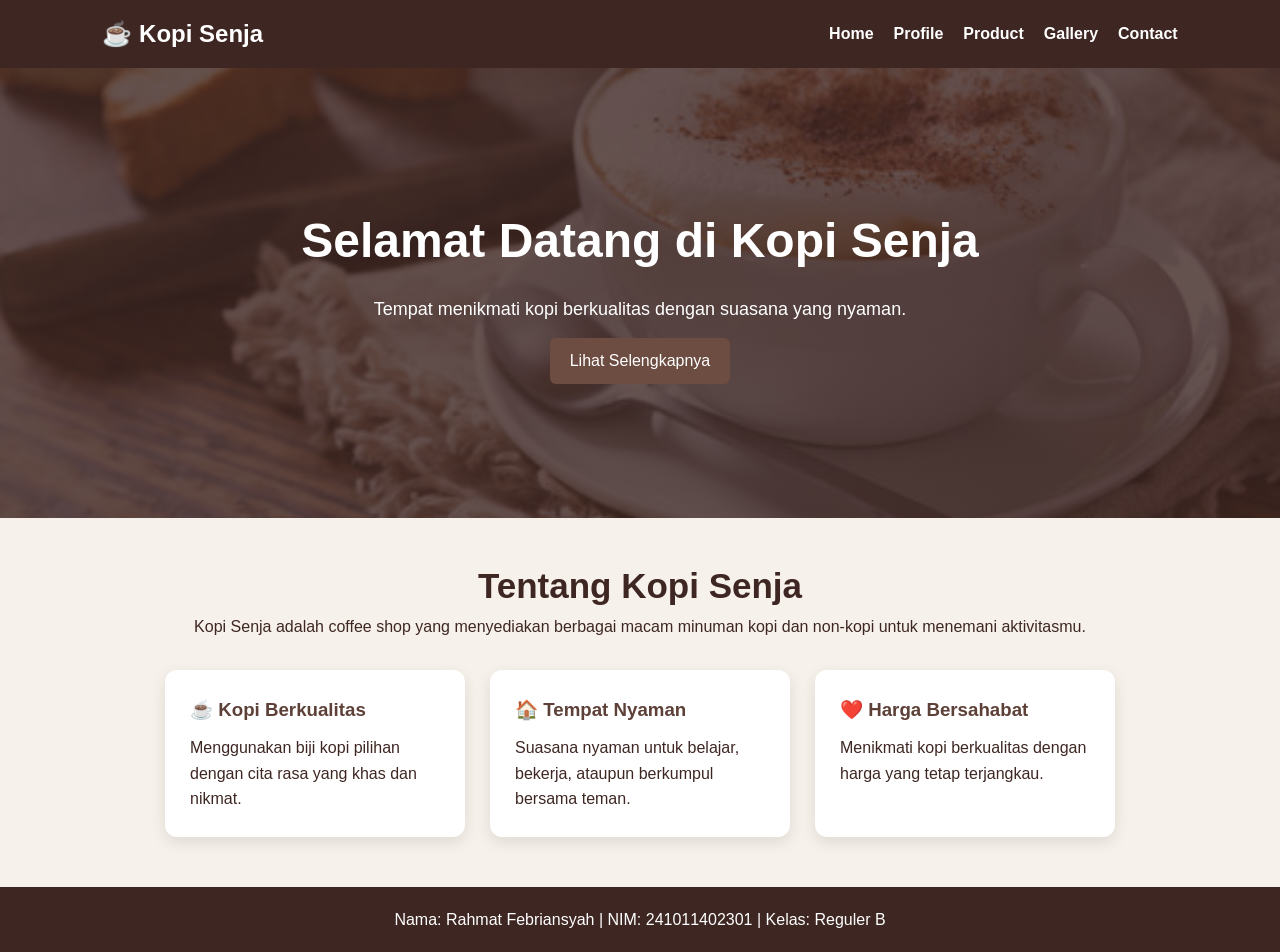
<file: index.html>
<!DOCTYPE html>
<html lang="id">
<head>
    <meta charset="UTF-8">
    <meta name="viewport" content="width=device-width, initial-scale=1.0">

    <title>Home - Kopi Senja</title>

    <link rel="stylesheet" href="style.css">
</head>

<body>

<nav class="navbar">

    <div class="logo">☕ Kopi Senja</div>

    <ul>
        <li><a href="index.html">Home</a></li>
        <li><a href="profile.html">Profile</a></li>
        <li><a href="product.html">Product</a></li>
        <li><a href="gallery.html">Gallery</a></li>
        <li><a href="contact.html">Contact</a></li>
    </ul>

</nav>


<section class="hero">

    <div>

        <h1>Selamat Datang di Kopi Senja</h1>

        <p>
            Tempat menikmati kopi berkualitas dengan suasana yang nyaman.
        </p>

        <a href="#about" class="btn">Lihat Selengkapnya</a>

    </div>

</section>


<section id="about" class="container">

    <div class="title">

        <h1>Tentang Kopi Senja</h1>

        <p>
            Kopi Senja adalah coffee shop yang menyediakan berbagai
            macam minuman kopi dan non-kopi untuk menemani aktivitasmu.
        </p>

    </div>


    <div class="cards">

        <div class="card">

            <h3>☕ Kopi Berkualitas</h3>

            <p>
                Menggunakan biji kopi pilihan dengan cita rasa yang
                khas dan nikmat.
            </p>

        </div>


        <div class="card">

            <h3>🏠 Tempat Nyaman</h3>

            <p>
                Suasana nyaman untuk belajar, bekerja, ataupun
                berkumpul bersama teman.
            </p>

        </div>


        <div class="card">

            <h3>❤️ Harga Bersahabat</h3>

            <p>
                Menikmati kopi berkualitas dengan harga yang
                tetap terjangkau.
            </p>

        </div>

    </div>

</section>


<footer>

    <p>
        Nama: Rahmat Febriansyah |
        NIM: 241011402301 |
        Kelas: Reguler B
    </p>

</footer>

</body>
</html>
</file>
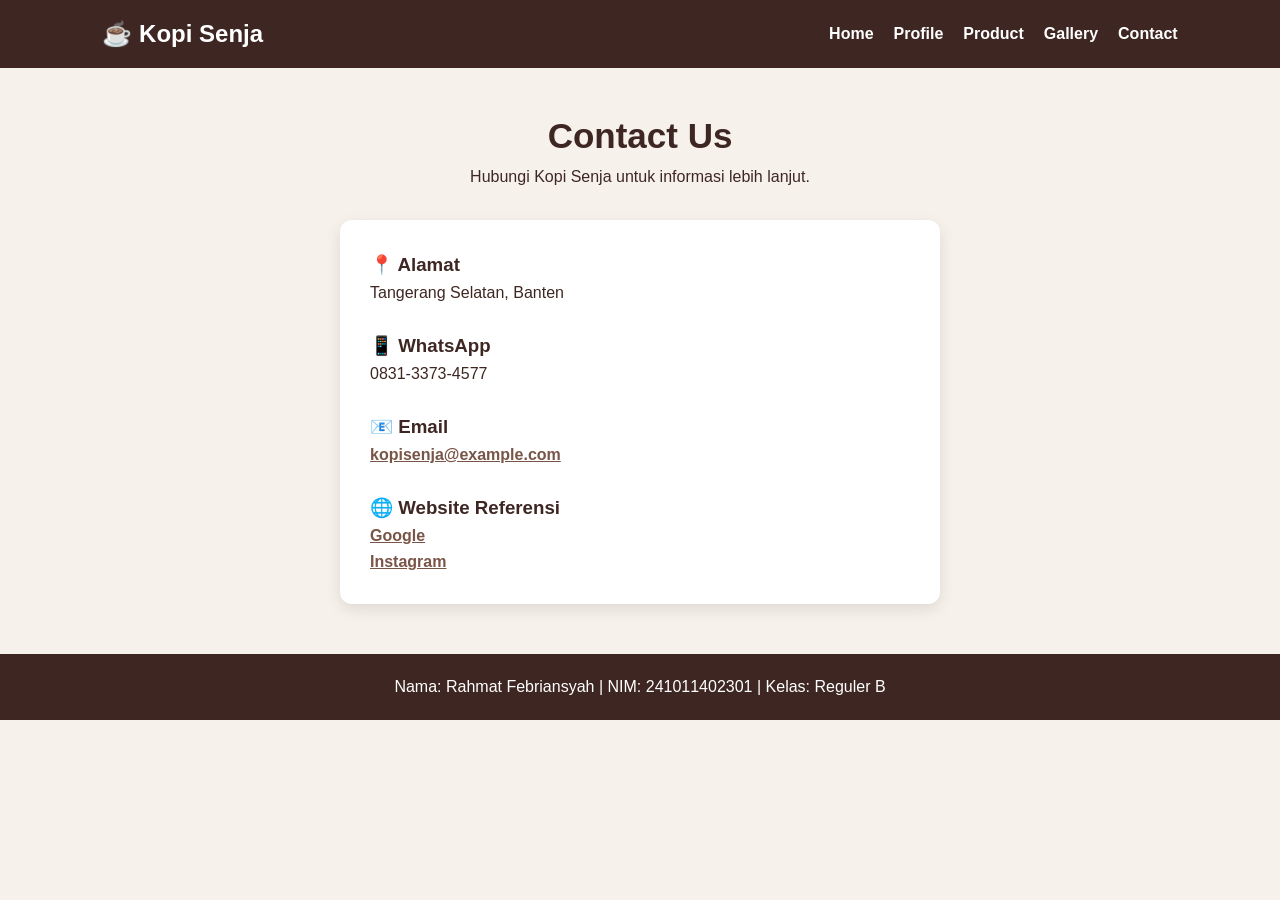
<file: contact.html>
<!DOCTYPE html>
<html lang="id">
<head>

    <meta charset="UTF-8">
    <meta name="viewport" content="width=device-width, initial-scale=1.0">

    <title>Contact - Kopi Senja</title>

    <link rel="stylesheet" href="style.css">

</head>

<body>


<nav class="navbar">

    <div class="logo">☕ Kopi Senja</div>

    <ul>
        <li><a href="index.html">Home</a></li>
        <li><a href="profile.html">Profile</a></li>
        <li><a href="product.html">Product</a></li>
        <li><a href="gallery.html">Gallery</a></li>
        <li><a href="contact.html">Contact</a></li>
    </ul>

</nav>


<section class="container">

    <div class="title">

        <h1>Contact Us</h1>

        <p>Hubungi Kopi Senja untuk informasi lebih lanjut.</p>

    </div>


    <div class="contact-box">

        <h3>📍 Alamat</h3>

        <p>
            Tangerang Selatan, Banten
        </p>

        <br>


        <h3>📱 WhatsApp</h3>

        <p>
            0831-3373-4577
        </p>

        <br>


        <h3>📧 Email</h3>

        <p>
            <a href="mailto:kopisenja@example.com">
                kopisenja@example.com
            </a>
        </p>

        <br>


        <h3>🌐 Website Referensi</h3>

        <p>

            <a
                href="https://www.google.com"
                target="_blank"
            >
                Google
            </a>

        </p>

        <p>

            <a
                href="https://www.instagram.com/rhmtfeb"
                target="_blank"
            >
                Instagram
            </a>

        </p>


    </div>

</section>


<footer>

    <p>
        Nama: Rahmat Febriansyah |
        NIM: 241011402301 |
        Kelas: Reguler B
    </p>

</footer>


</body>
</html>
</file>
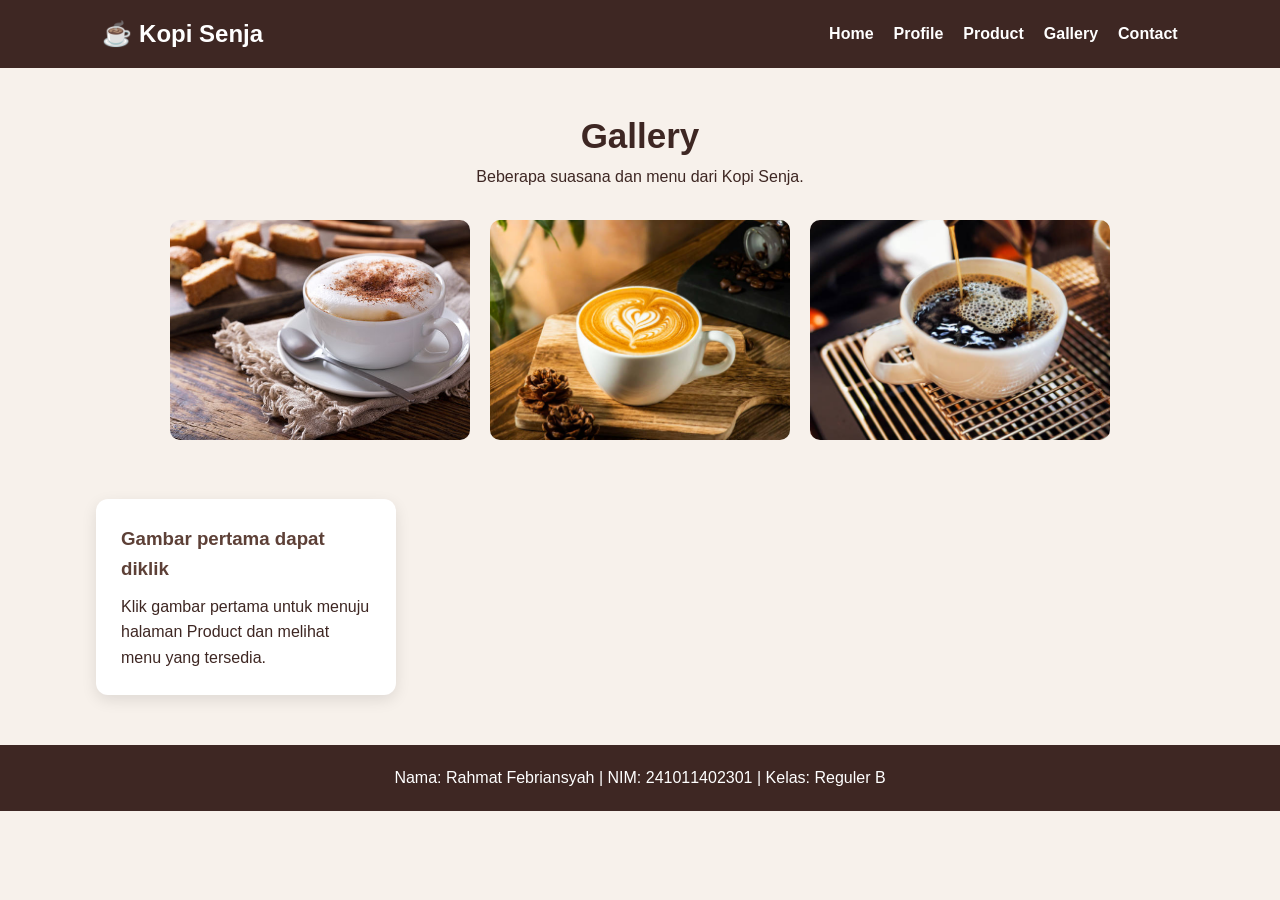
<file: gallery.html>
<!DOCTYPE html>
<html lang="id">
<head>

    <meta charset="UTF-8">
    <meta name="viewport" content="width=device-width, initial-scale=1.0">

    <title>Gallery - Kopi Senja</title>

    <link rel="stylesheet" href="style.css">

</head>

<body>


<nav class="navbar">

    <div class="logo">☕ Kopi Senja</div>

    <ul>
        <li><a href="index.html">Home</a></li>
        <li><a href="profile.html">Profile</a></li>
        <li><a href="product.html">Product</a></li>
        <li><a href="gallery.html">Gallery</a></li>
        <li><a href="contact.html">Contact</a></li>
    </ul>

</nav>


<section class="container">

    <div class="title">

        <h1>Gallery</h1>

        <p>
            Beberapa suasana dan menu dari Kopi Senja.
        </p>

    </div>


    <div class="gallery">


        <!-- GAMBAR YANG BISA DIKLIK -->

        <a href="product.html">

            <img
                src="images/coffee1.jpg"
                alt="Menu Kopi"
            >

        </a>


        <!-- GAMBAR KEDUA -->

        <img
            src="images/coffee2.jpg"
            alt="Cafe Latte"
        >


        <!-- GAMBAR KETIGA -->

        <img
            src="images/coffee3.jpg"
            alt="Americano"
        >

    </div>


    <br><br>

    <div class="card">

        <h3>Gambar pertama dapat diklik</h3>

        <p>
            Klik gambar pertama untuk menuju halaman Product
            dan melihat menu yang tersedia.
        </p>

    </div>

</section>


<footer>

    <p>
        Nama: Rahmat Febriansyah |
        NIM: 241011402301 |
        Kelas: Reguler B
    </p>

</footer>


</body>
</html>
</file>
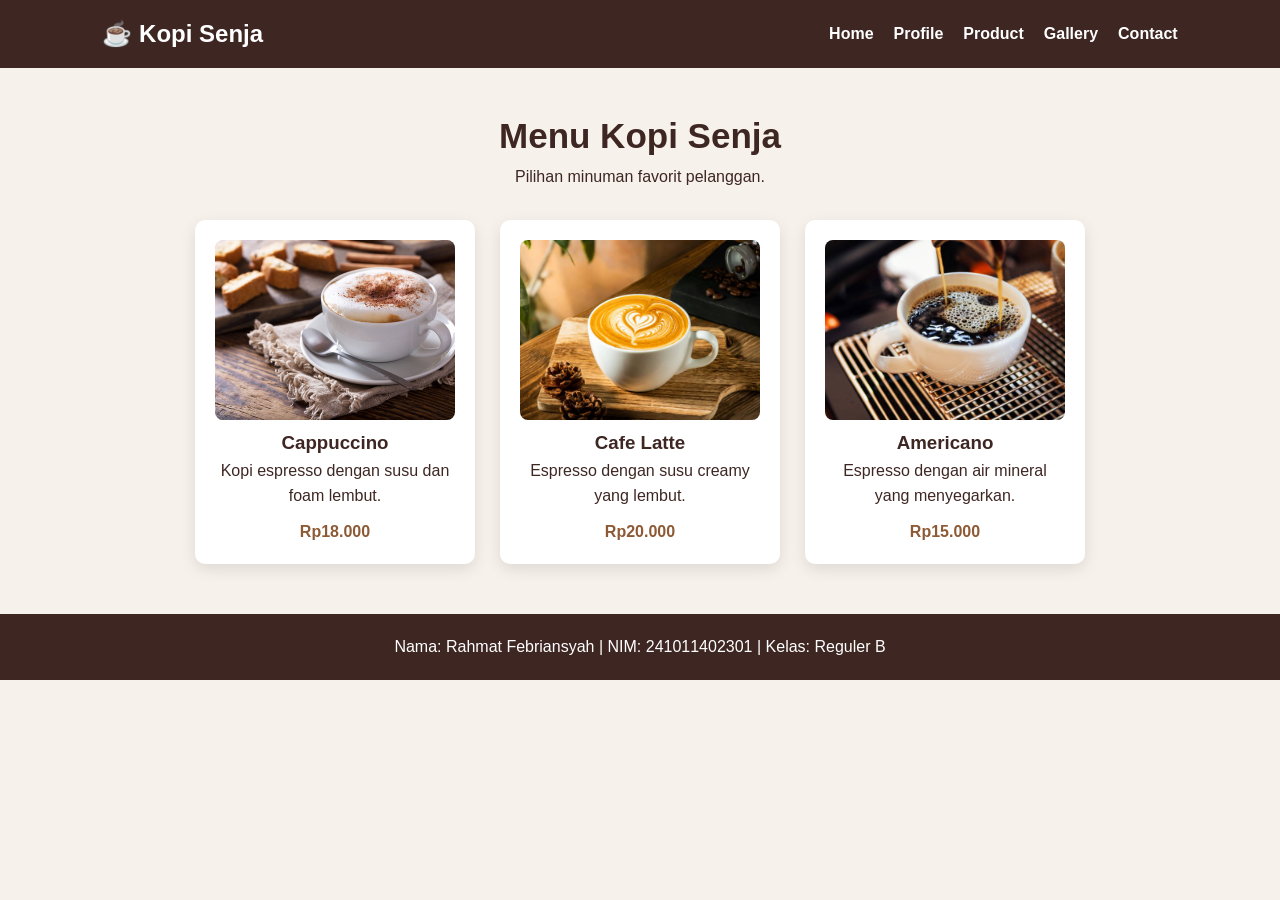
<file: product.html>
<!DOCTYPE html>
<html lang="id">
<head>

    <meta charset="UTF-8">
    <meta name="viewport" content="width=device-width, initial-scale=1.0">

    <title>Product - Kopi Senja</title>

    <link rel="stylesheet" href="style.css">

</head>

<body>


<nav class="navbar">

    <div class="logo">☕ Kopi Senja</div>

    <ul>
        <li><a href="index.html">Home</a></li>
        <li><a href="profile.html">Profile</a></li>
        <li><a href="product.html">Product</a></li>
        <li><a href="gallery.html">Gallery</a></li>
        <li><a href="contact.html">Contact</a></li>
    </ul>

</nav>


<section class="container">

    <div class="title">

        <h1>Menu Kopi Senja</h1>

        <p>Pilihan minuman favorit pelanggan.</p>

    </div>


    <div class="cards">


        <div class="product">

            <img src="images/coffee1.jpg" alt="Cappuccino">

            <h3>Cappuccino</h3>

            <p>Kopi espresso dengan susu dan foam lembut.</p>

            <p class="price">Rp18.000</p>

        </div>


        <div class="product">

            <img src="images/coffee2.jpg" alt="Cafe Latte">

            <h3>Cafe Latte</h3>

            <p>Espresso dengan susu creamy yang lembut.</p>

            <p class="price">Rp20.000</p>

        </div>


        <div class="product">

            <img src="images/coffee3.jpg" alt="Americano">

            <h3>Americano</h3>

            <p>Espresso dengan air mineral yang menyegarkan.</p>

            <p class="price">Rp15.000</p>

        </div>


    </div>

</section>


<footer>

    <p>
        Nama: Rahmat Febriansyah |
        NIM: 241011402301 |
        Kelas: Reguler B
    </p>

</footer>


</body>
</html>
</file>
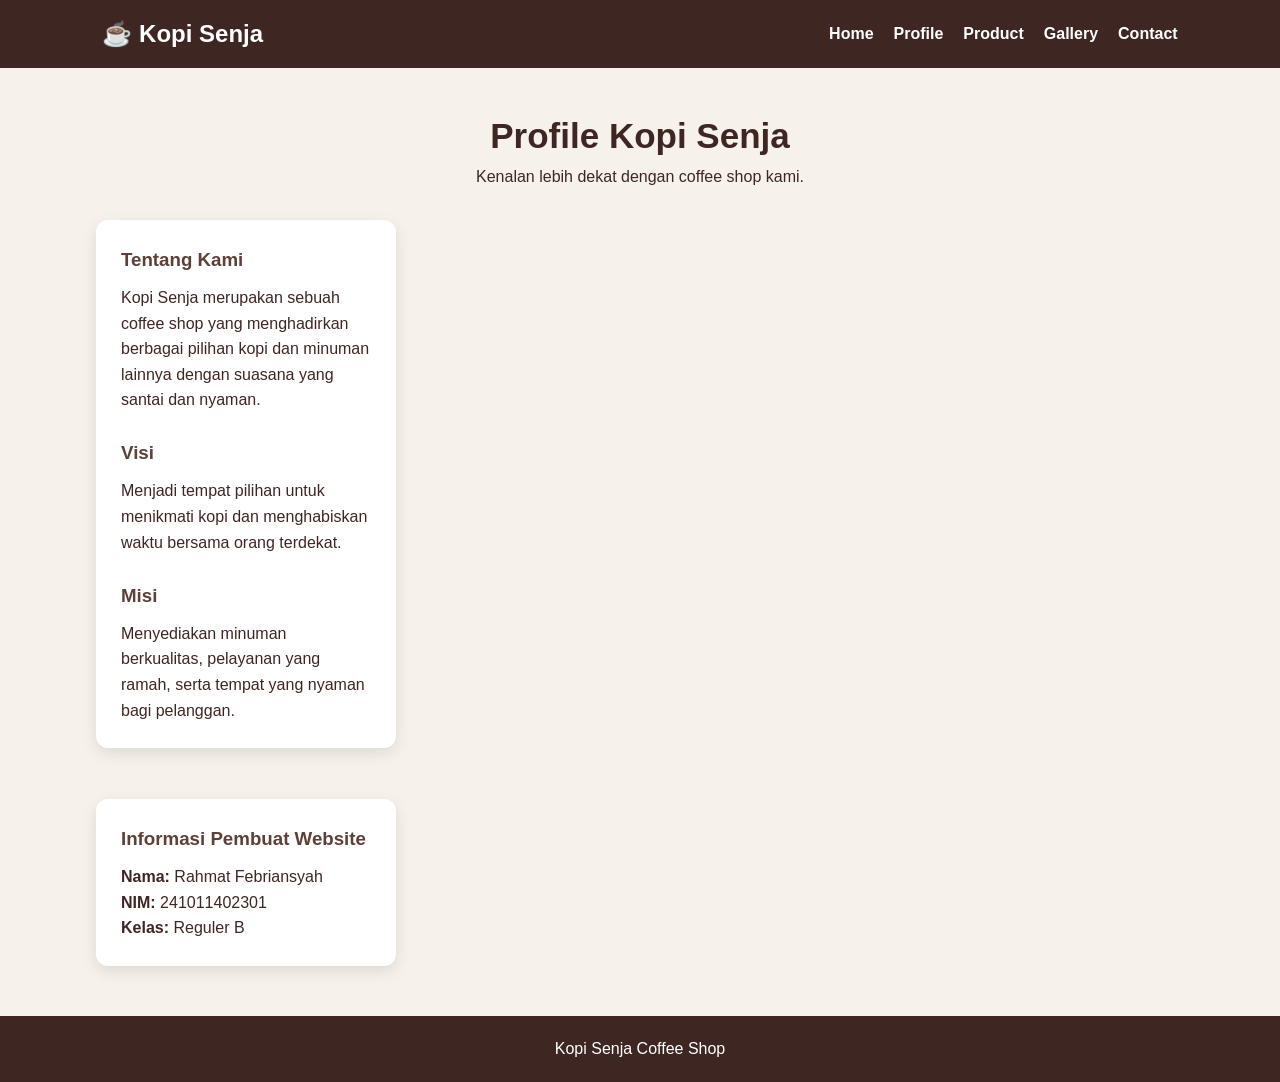
<file: profile.html>
<!DOCTYPE html>
<html lang="id">
<head>

    <meta charset="UTF-8">
    <meta name="viewport" content="width=device-width, initial-scale=1.0">

    <title>Profile - Kopi Senja</title>

    <link rel="stylesheet" href="style.css">

</head>

<body>


<nav class="navbar">

    <div class="logo">☕ Kopi Senja</div>

    <ul>
        <li><a href="index.html">Home</a></li>
        <li><a href="profile.html">Profile</a></li>
        <li><a href="product.html">Product</a></li>
        <li><a href="gallery.html">Gallery</a></li>
        <li><a href="contact.html">Contact</a></li>
    </ul>

</nav>


<section class="container">

    <div class="title">

        <h1>Profile Kopi Senja</h1>

        <p>Kenalan lebih dekat dengan coffee shop kami.</p>

    </div>


    <div class="card">

        <h3>Tentang Kami</h3>

        <p>
            Kopi Senja merupakan sebuah coffee shop yang
            menghadirkan berbagai pilihan kopi dan minuman
            lainnya dengan suasana yang santai dan nyaman.
        </p>

        <br>

        <h3>Visi</h3>

        <p>
            Menjadi tempat pilihan untuk menikmati kopi
            dan menghabiskan waktu bersama orang terdekat.
        </p>

        <br>

        <h3>Misi</h3>

        <p>
            Menyediakan minuman berkualitas, pelayanan yang
            ramah, serta tempat yang nyaman bagi pelanggan.
        </p>

    </div>


    <br><br>

    <div class="card">

        <h3>Informasi Pembuat Website</h3>

        <p><b>Nama:</b> Rahmat Febriansyah</p>
        <p><b>NIM:</b> 241011402301</p>
        <p><b>Kelas:</b> Reguler B</p>

    </div>

</section>


<footer>

    <p>Kopi Senja Coffee Shop</p>

</footer>


</body>
</html>
</file>
<file: style.css>
* {
    margin: 0;
    padding: 0;
    box-sizing: border-box;
}

html {
    scroll-behavior: smooth;
}

body {
    font-family: Arial, sans-serif;
    background: #f7f1eb;
    color: #3e2723;
    line-height: 1.6;
}

/* NAVBAR */
.navbar {
    background: #3e2723;
    padding: 15px 8%;
    display: flex;
    justify-content: space-between;
    align-items: center;
}

.logo {
    color: #fff;
    font-size: 24px;
    font-weight: bold;
}

.navbar ul {
    list-style: none;
    display: flex;
    gap: 20px;
}

.navbar a {
    color: white;
    text-decoration: none;
    font-weight: bold;
}

.navbar a:hover {
    color: #d7a86e;
}

/* HERO */
.hero {
    min-height: 450px;
    display: flex;
    justify-content: center;
    align-items: center;
    text-align: center;
    padding: 40px 20px;
    background: linear-gradient(
        rgba(62, 39, 35, 0.8),
        rgba(62, 39, 35, 0.8)
    ),
    url("images/coffee1.jpg");

    background-size: cover;
    background-position: center;
    color: white;
}

.hero h1 {
    font-size: 48px;
    margin-bottom: 15px;
}

.hero p {
    font-size: 18px;
}

/* CONTENT */
.container {
    width: 85%;
    max-width: 1100px;
    margin: 40px auto;
}

.title {
    text-align: center;
    margin-bottom: 30px;
}

.title h1 {
    font-size: 35px;
}

/* CARD */
.cards {
    display: flex;
    gap: 25px;
    flex-wrap: wrap;
    justify-content: center;
}

.card {
    background: white;
    width: 300px;
    padding: 25px;
    border-radius: 12px;
    box-shadow: 0 5px 15px rgba(0,0,0,0.1);
}

.card h3 {
    margin-bottom: 10px;
    color: #5d4037;
}

/* PRODUCT */
.product {
    background: white;
    padding: 20px;
    border-radius: 10px;
    width: 280px;
    text-align: center;
    box-shadow: 0 5px 15px rgba(0,0,0,0.1);
}

.product img {
    width: 100%;
    height: 180px;
    object-fit: cover;
    border-radius: 8px;
}

.price {
    font-weight: bold;
    color: #8d5a35;
    margin-top: 10px;
}

/* GALLERY */
.gallery {
    display: flex;
    gap: 20px;
    flex-wrap: wrap;
    justify-content: center;
}

.gallery img {
    width: 300px;
    height: 220px;
    object-fit: cover;
    border-radius: 10px;
    transition: 0.3s;
}

.gallery img:hover {
    transform: scale(1.05);
}

/* CONTACT */
.contact-box {
    background: white;
    padding: 30px;
    border-radius: 12px;
    max-width: 600px;
    margin: auto;
    box-shadow: 0 5px 15px rgba(0,0,0,0.1);
}

.contact-box a {
    color: #795548;
    font-weight: bold;
}

/* BUTTON */
.btn {
    display: inline-block;
    background: #6d4c41;
    color: white;
    padding: 10px 20px;
    border-radius: 6px;
    text-decoration: none;
    margin-top: 15px;
}

.btn:hover {
    background: #4e342e;
}

/* FOOTER */
footer {
    background: #3e2723;
    color: white;
    text-align: center;
    padding: 20px;
    margin-top: 50px;
}

footer a {
    color: #d7a86e;
}
</file>
